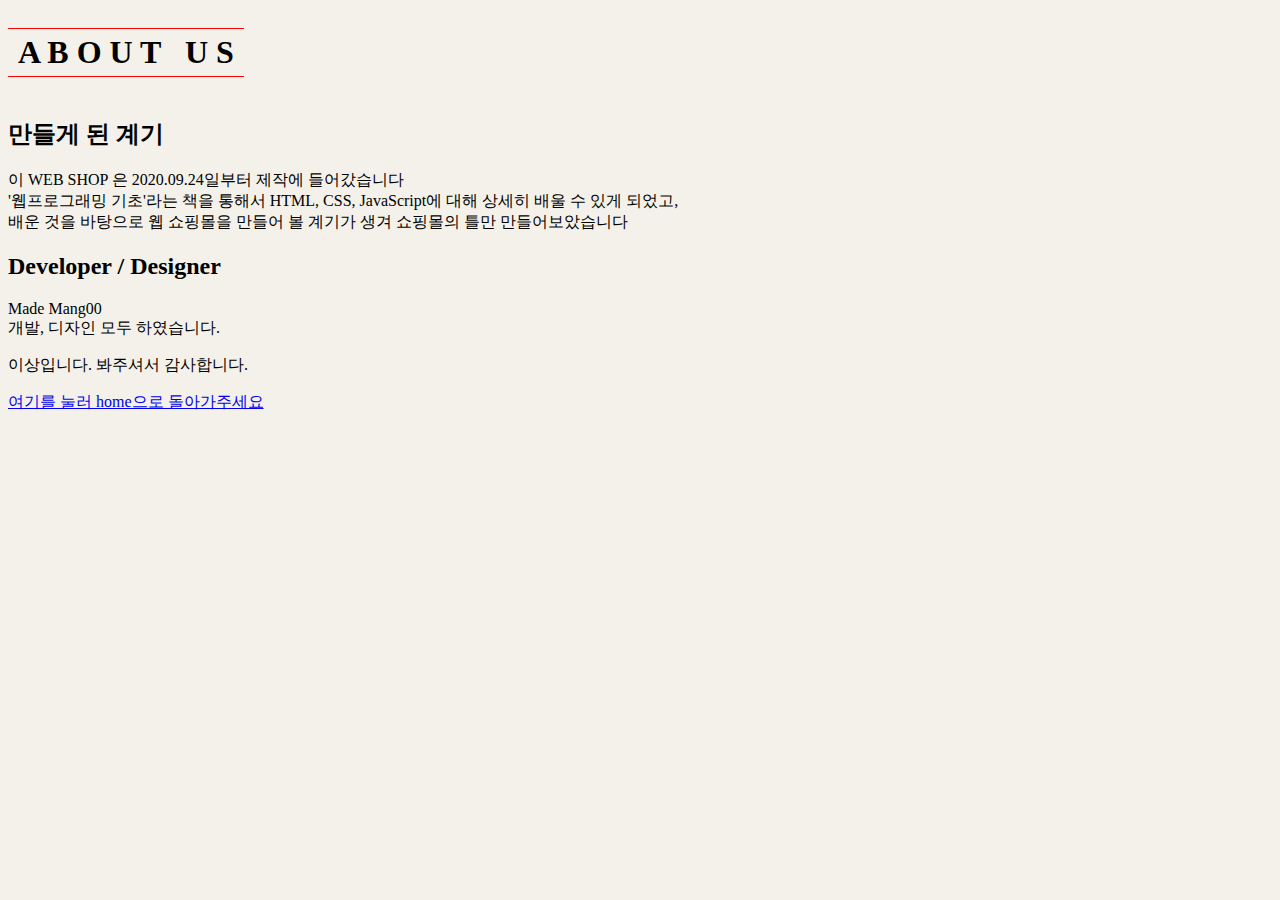
<file: 002HTML 문서 작성하기/about.html>
<!DOCTYPE html>
<html>
    <head>
        <title>ABOUT US</title>
        <style>
            body {
                background-color: #F3F1E9;
            }
            h1 {
                color:black;
                display: inline-block;
                border-top: 1px solid red;
                border-bottom: 1px solid red;
                padding: 5px 10px;
                margin-top: 20px;
            }
            #home a:hover {
                color: red;
            }
        </style>
    </head>
    <body>
        <h1>A B O U T &nbsp U S</h1>
        <h2>만들게 된 계기</h2>
        <p>이 WEB SHOP 은 2020.09.24일부터 제작에 들어갔습니다<br>
            '웹프로그래밍 기초'라는 책을 통해서 HTML, CSS, JavaScript에 대해 상세히 배울 수 있게 되었고,<br>
            배운 것을 바탕으로 웹 쇼핑몰을 만들어 볼 계기가 생겨 쇼핑몰의 틀만 만들어보았습니다
        </p>

        <h2>Developer / Designer</h2>
        <p>
            Made Mang00<br>
            개발, 디자인 모두 하였습니다.
        </p>
        <p>이상입니다. 봐주셔서 감사합니다.</p>
        <p id="home"><a href="index.html">여기를 눌러 home으로 돌아가주세요</a></p>
    </body>
</html>
</file>
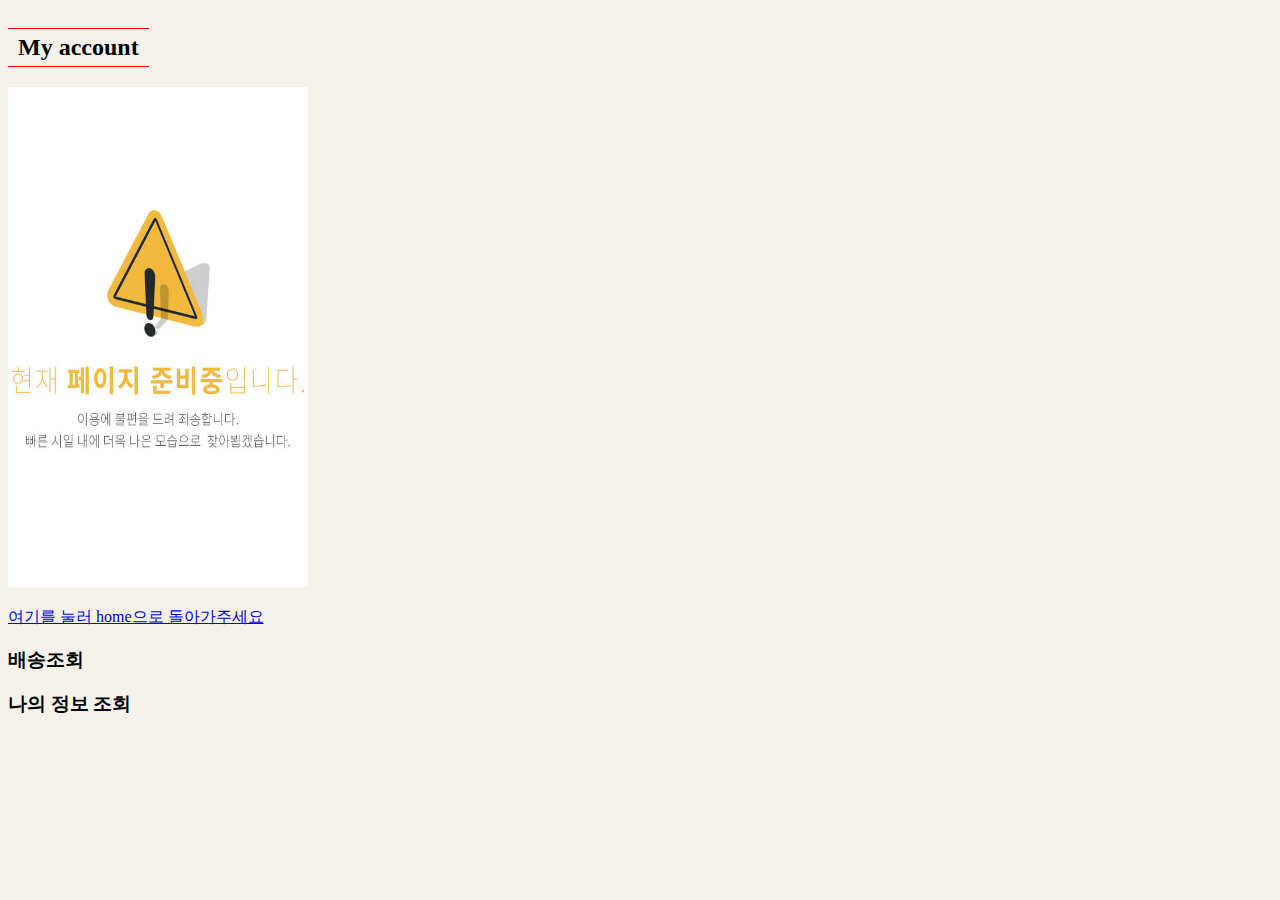
<file: 002HTML 문서 작성하기/account.html>
<!DOCTYPE html>
<html lang="en">
<head>
    <meta charset="UTF-8">
    <title>나의 구매 목록</title>
    <style>
        body {
            background-color: #F3F1E9;
        }
        h2 {
            color:black;
            display: inline-block;
            border-top: 1px solid red;
            border-bottom: 1px solid red;
            padding: 5px 10px;
            margin-top: 20px;
            animation: 2s myanim;
            animation-iteration-count:4;
        }
        #1 {
            float: left;
        }
        #2 {
            float: left;
        }
        #home a:hover {
                color: red;
            }
    </style>
</head>
<body>
    <div id="header">
        <h2>My account</h2>
    </div>
    <div id="section1">
        <img src="pageready.jpg" width="300" height="500" />
        <p id="home"><a href="index.html">여기를 눌러 home으로 돌아가주세요</a></p>
        <h3>배송조회</h3>
    </div>
    <div id="section2">
        <h3>나의 정보 조회</h3>
    </div>
    <div id="footer">
    </div>
</body>
</html>
</file>
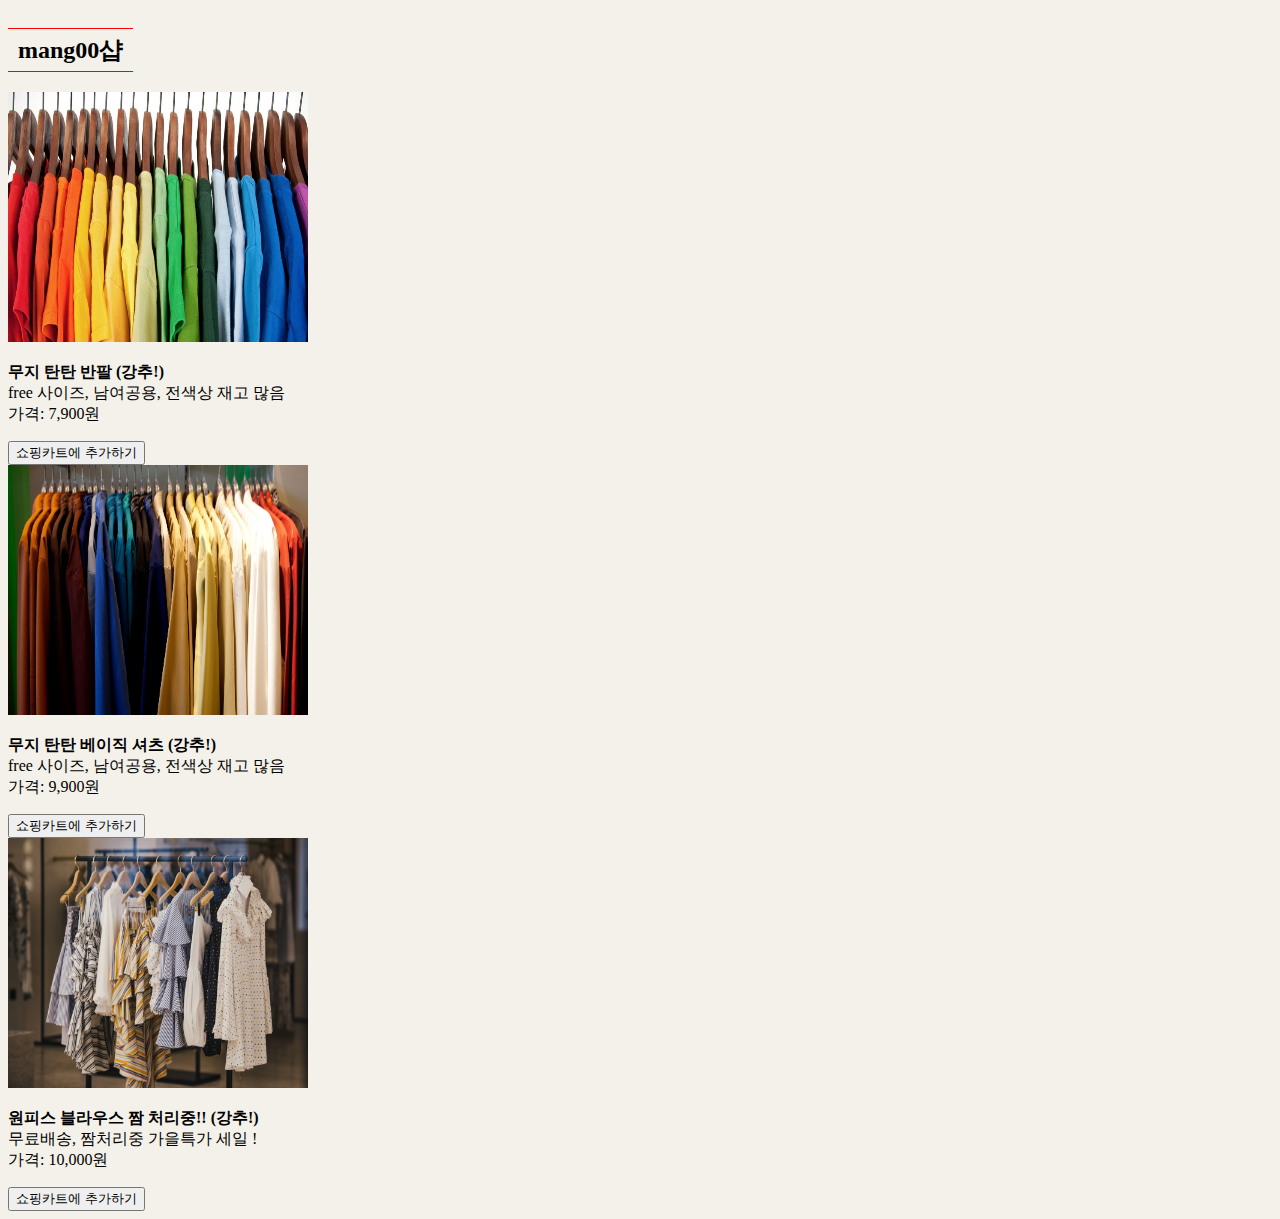
<file: 002HTML 문서 작성하기/clothing.html>
<!DOCTYPE html>
<html>
    <head>
        <title>mang00 shop</title>
        <style>
            body {
            background-color: #F3F1E9;
            }
            h2 {
            color:black;
            display: inline-block;
            border-top: 1px solid red;
            border-bottom: 1px solid red;
            padding: 5px 10px;
            margin-top: 20px;
            }

        </style>
    </head>
    <body>
        <div id="header">
            <h2>mang00샵</h2>
        </div>
        <div id="product1">
            <img src="clothes1.jpg" width="300" height="250" />
            <p>
                <strong>무지 탄탄 반팔 (강추!)</strong><br>
                free 사이즈, 남여공용, 전색상 재고 많음<br />
                가격: 7,900원
            </p>
            <input type="button" value="쇼핑카트에 추가하기" />
        </div>
        <!-- div product1 -->

        <div id="product2">
            <img src="clothes2.jpg" width="300" height="250" />
            <p>
                <strong>무지 탄탄 베이직 셔츠 (강추!)</strong><br>
                free 사이즈, 남여공용, 전색상 재고 많음<br />
                가격: 9,900원
            </p>
            <input type="button" value="쇼핑카트에 추가하기" />
        </div>
        <!-- div product2 -->
        <div id="product3">
            <img src="clothes3.jpg" width="300" height="250" />
            <p>
                <strong>원피스 블라우스 짬 처리중!! (강추!)</strong><br>
                무료배송, 짬처리중 가을특가 세일 !<br />
                가격: 10,000원
            </p>
            <input type="button" value="쇼핑카트에 추가하기" />
        </div>
        <!-- div product2 -->

    </body>
</html>
</file>
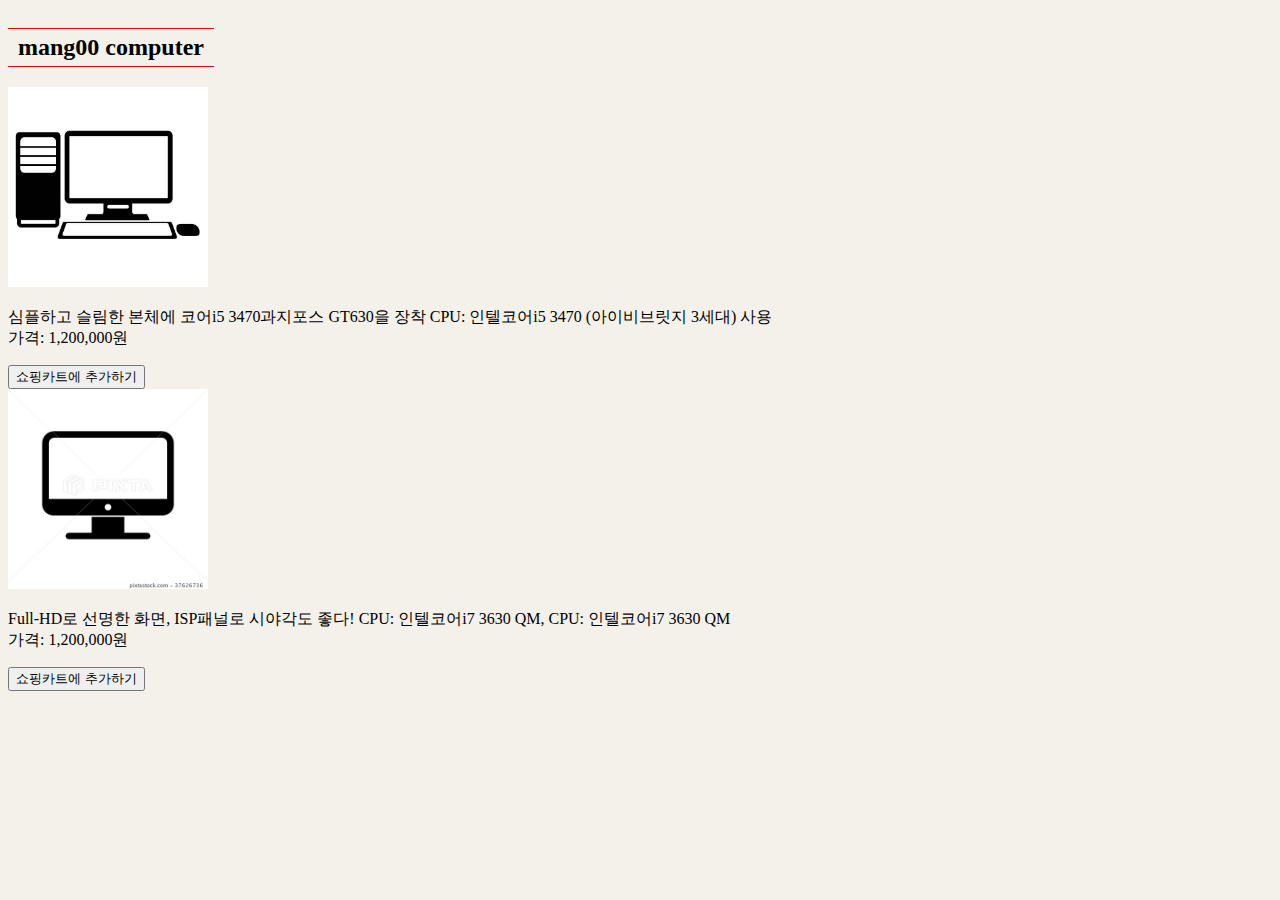
<file: 002HTML 문서 작성하기/computer.html>
<!DOCTYPE html>
<html>
    <head>
        <title>mang00 COMPUTER</title>
        <style>
            body {
            background-color: #F3F1E9;
            }
            h2 {
            color:black;
            display: inline-block;
            border-top: 1px solid red;
            border-bottom: 1px solid red;
            padding: 5px 10px;
            margin-top: 20px;
            }

        </style>
    </head>
    <body>
        <div id="header">
            <h2>mang00 computer</h2>
        </div>
        <div id="product1">
            <img src="computer.jpg" width="200" height="200" />
            <p>
                심플하고 슬림한 본체에 코어i5 3470과지포스 GT630을 장착
                CPU: 인텔코어i5 3470 (아이비브릿지 3세대) 사용<br />
                가격: 1,200,000원
            </p>
            <input type="button" value="쇼핑카트에 추가하기" />
        </div>
        <!-- div product1 -->

        <div id="product2">
            <img src="monitor.jpg" width="200" height="200" />
            <p>
                Full-HD로 선명한 화면, ISP패널로 시야각도 좋다!
                CPU: 인텔코어i7 3630 QM, CPU: 인텔코어i7 3630 QM<br />
                가격: 1,200,000원
            </p>
            <input type="button" value="쇼핑카트에 추가하기" />
        </div>
        <!-- div product2 -->
        
    </body>
</html>
</file>
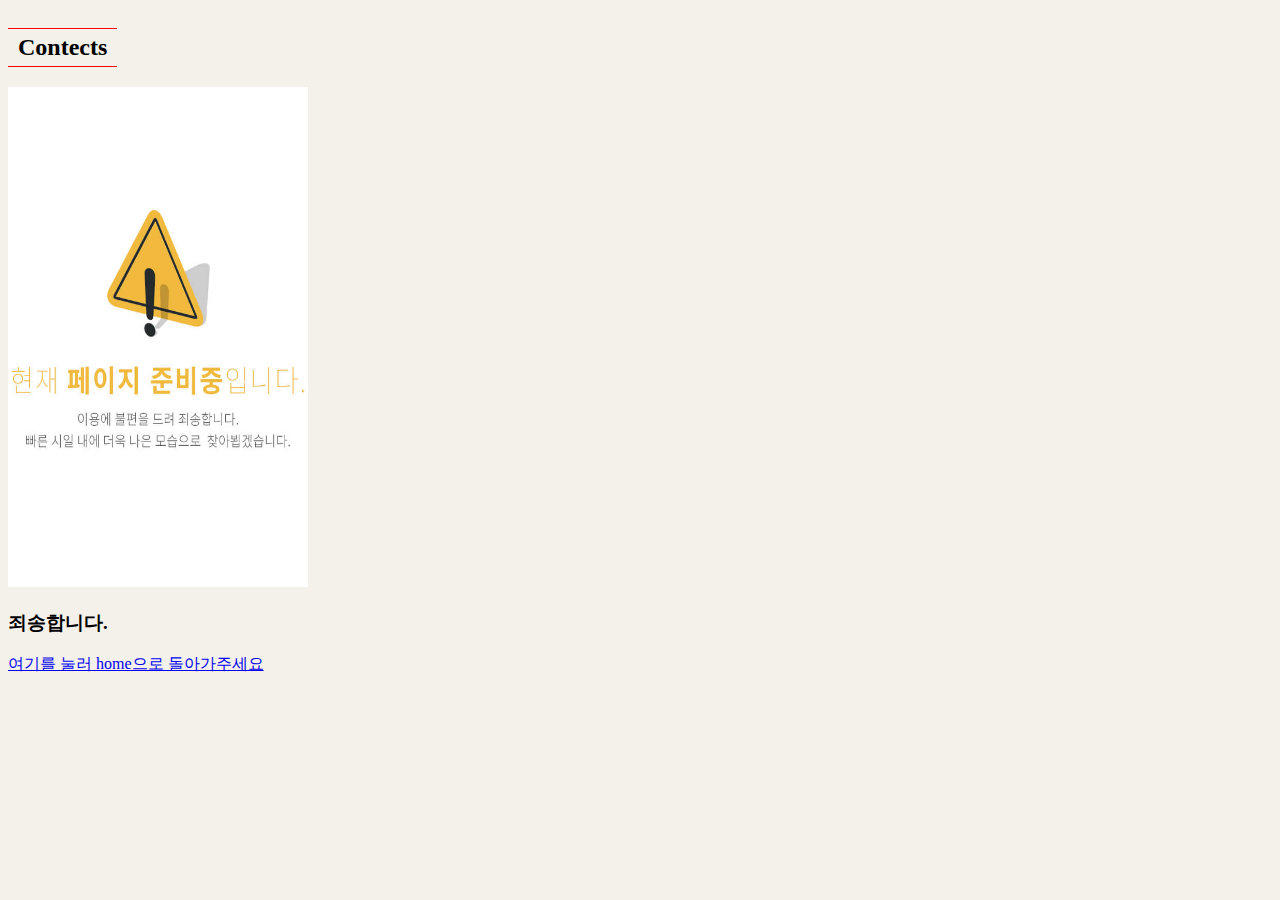
<file: 002HTML 문서 작성하기/contacts.html>
<!DOCTYPE html>
<html lang="en">
<head>
    <meta charset="UTF-8">
    <title>Contacts</title>
    <style>
        body {
            background-color: #F3F1E9;
        }
        h2 {
            color:black;
            display: inline-block;
            border-top: 1px solid red;
            border-bottom: 1px solid red;
            padding: 5px 10px;
            margin-top: 20px;
            animation: 2s myanim;
            animation-iteration-count:4;
        }
        #home a:hover {
                color: red;
            }
    </style>
</head>
<body>
    <div id="header">
        <h2>Contects</h2>
    </div>
    <div id="section">
        <img src="pageready.jpg" width="300" height="500" />
        <h3>죄송합니다.</h3>
    </div>
    <div id="footer">
        <p id="home"><a href="index.html">여기를 눌러 home으로 돌아가주세요</a></p>
    </div>
</body>
</html>
</file>
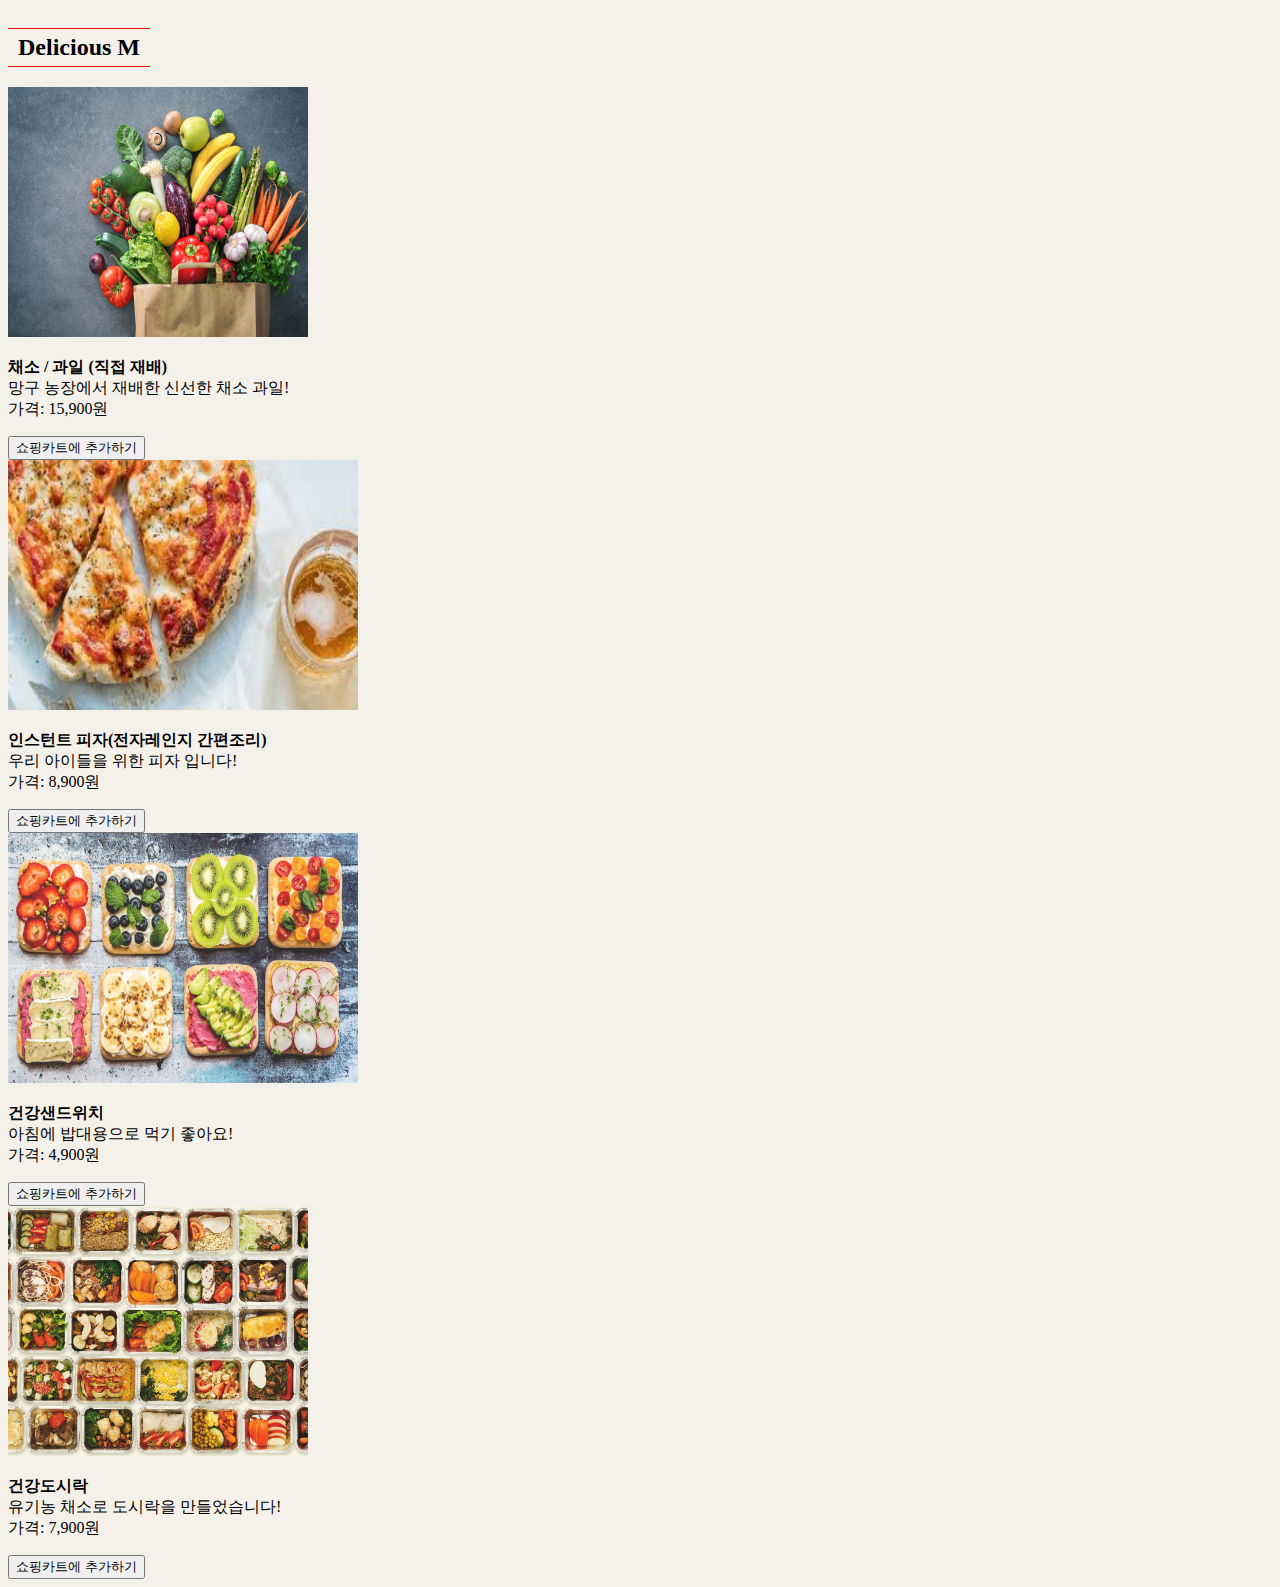
<file: 002HTML 문서 작성하기/food.html>
<!DOCTYPE html>
<html>
    <head>
        <title>Delicious M</title>
        <style>
            body {
            background-color: #F3F1E9;
            }
            h2 {
            color:black;
            display: inline-block;
            border-top: 1px solid red;
            border-bottom: 1px solid red;
            padding: 5px 10px;
            margin-top: 20px;
            }

        </style>
    </head>
    <body>
        <div id="header">
            <h2>Delicious M</h2>
        </div>
        <div id="product1">
            <img src="food1.jpg" width="300" height="250" />
            <p>
                <strong>채소 / 과일 (직접 재배)</strong><br>
                망구 농장에서 재배한 신선한 채소 과일!<br />
                가격: 15,900원
            </p>
            <input type="button" value="쇼핑카트에 추가하기" />
        </div>
        <!-- div product1 -->

        <div id="product2">
            <img src="food2.jpg" width="350" height="250" />
            <p>
                <strong>인스턴트 피자(전자레인지 간편조리)</strong><br>
                우리 아이들을 위한 피자 입니다!<br />
                가격: 8,900원
            </p>
            <input type="button" value="쇼핑카트에 추가하기" />
        </div>
        <!-- div product2 -->
        <div id="product3">
            <img src="food3.jpg" width="350" height="250" />
            <p>
                <strong>건강샌드위치</strong><br>
                아침에 밥대용으로 먹기 좋아요!<br />
                가격: 4,900원
            </p>
            <input type="button" value="쇼핑카트에 추가하기" />
        </div>
        <!-- div product2 -->
        <div id="product4">
            <img src="food4.jpg" width="300" height="250" />
            <p>
                <strong>건강도시락</strong><br>
                유기농 채소로 도시락을 만들었습니다!<br />
                가격: 7,900원
            </p>
            <input type="button" value="쇼핑카트에 추가하기" />
        </div>
        <!-- div product2 -->

    </body>
</html>
</file>
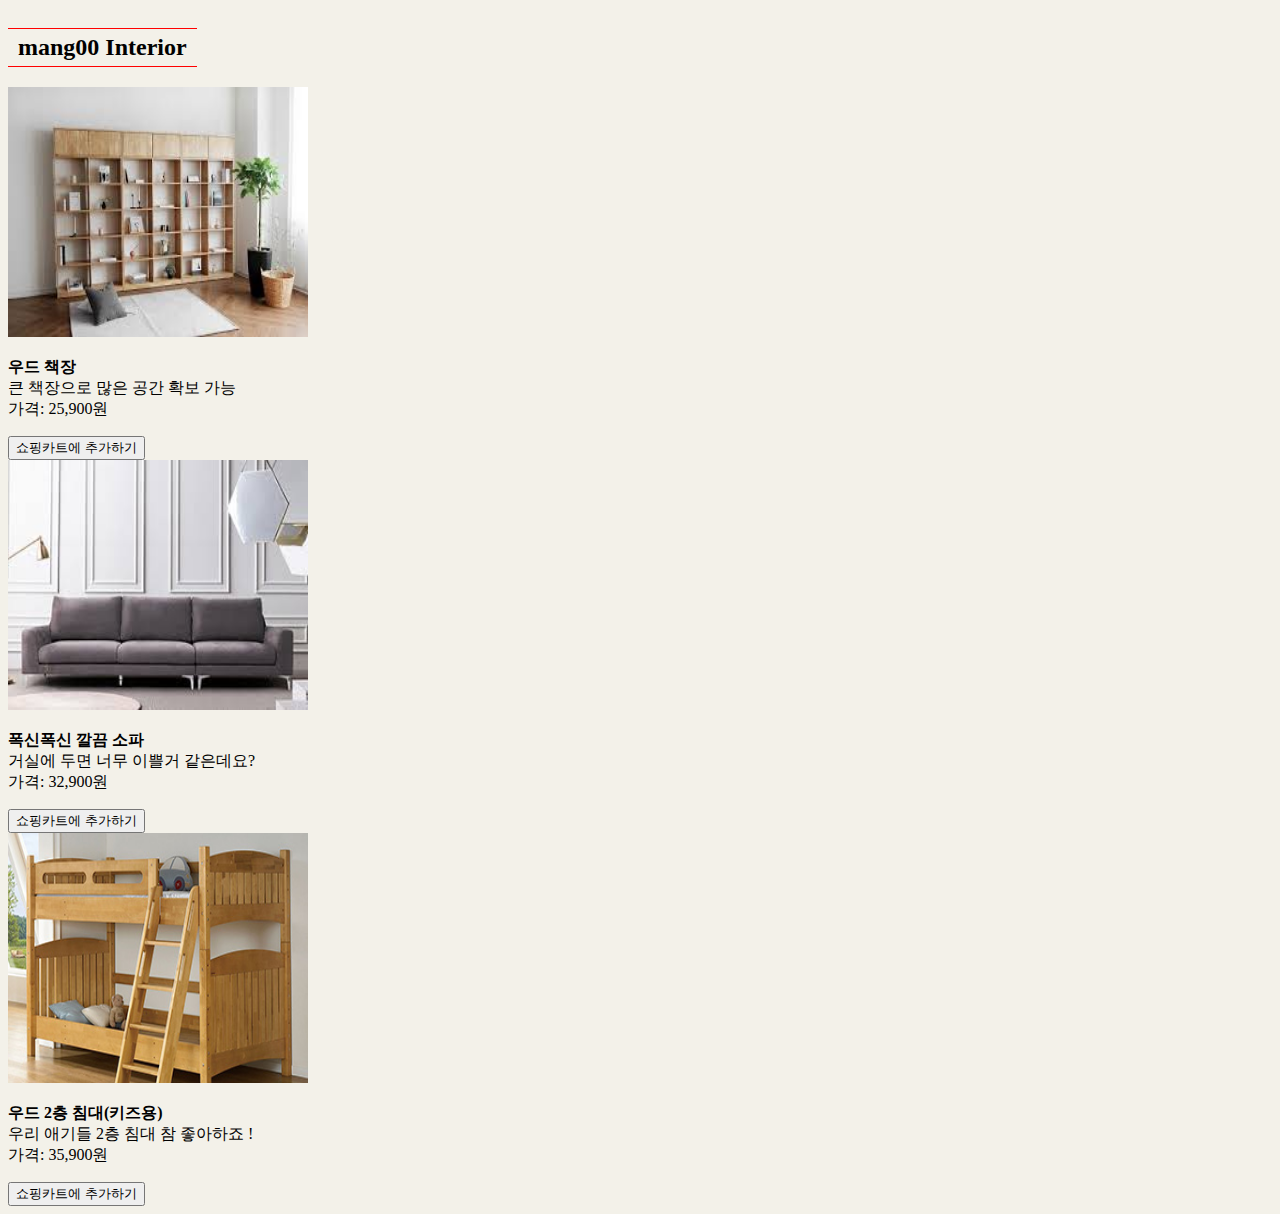
<file: 002HTML 문서 작성하기/intearier.html>
<!DOCTYPE html>
<html>
    <head>
        <title>mang00 Interior</title>
        <style>
            body {
            background-color: #F3F1E9;
            }
            h2 {
            color:black;
            display: inline-block;
            border-top: 1px solid red;
            border-bottom: 1px solid red;
            padding: 5px 10px;
            margin-top: 20px;
            }

        </style>
    </head>
    <body>
        <div id="header">
            <h2>mang00 Interior</h2>
        </div>
        <div id="product1">
            <img src="gago1.jpg" width="300" height="250" />
            <p>
                <strong>우드 책장</strong><br>
                큰 책장으로 많은 공간 확보 가능<br />
                가격: 25,900원
            </p>
            <input type="button" value="쇼핑카트에 추가하기" />
        </div>
        <!-- div product1 -->

        <div id="product2">
            <img src="gago2.jpg" width="300" height="250" />
            <p>
                <strong>폭신폭신 깔끔 소파</strong><br>
                거실에 두면 너무 이쁠거 같은데요?<br />
                가격: 32,900원
            </p>
            <input type="button" value="쇼핑카트에 추가하기" />
        </div>
        <!-- div product2 -->
        <div id="product3">
            <img src="gago3.jpg" width="300" height="250" />
            <p>
                <strong>우드 2층 침대(키즈용)</strong><br>
                우리 애기들 2층 침대 참 좋아하죠 !<br />
                가격: 35,900원
            </p>
            <input type="button" value="쇼핑카트에 추가하기" />
        </div>
        <!-- div product2 -->

    </body>
</html>
</file>
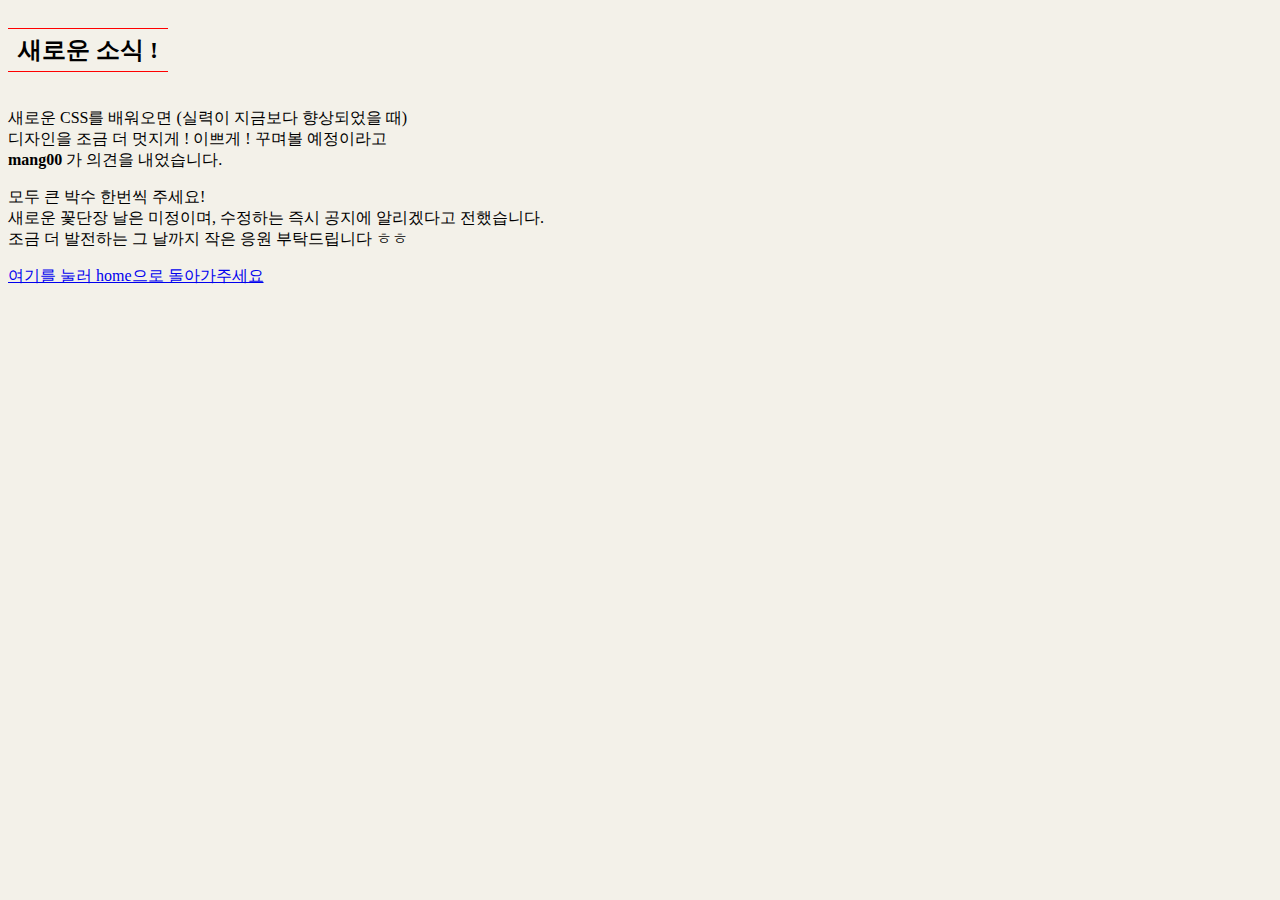
<file: 002HTML 문서 작성하기/news.html>
<!DOCTYPE html>
<html lang="en">
<head>
    <meta charset="UTF-8">
    <title>News - 새로운 소식</title>
    <style>
        body {
                background-color: #F3F1E9;
            }
        h2 {
            color:black;
                display: inline-block;
                border-top: 1px solid red;
                border-bottom: 1px solid red;
                padding: 5px 10px;
                margin-top: 20px;
                animation: 2s myanim;
                animation-iteration-count:4;
        }

        @keyframes myanim {
            0% {color: black;}
            25%{color: yellow;}
            50% {color: black;}
            75%{color: yellow;}
            100%{color: black;}
        }
        #home a:hover {
                color: red;
            }
    </style>
</head>
<body>
    <h2>새로운 소식 !</h2>
    <P>
        새로운 CSS를 배워오면 (실력이 지금보다 향상되었을 때) <br>
        디자인을 조금 더 멋지게 ! 이쁘게 ! 꾸며볼 예정이라고<br>
        <strong>mang00</strong> 가 의견을 내었습니다.
    </P>
    <p>
        모두 큰 박수 한번씩 주세요!<br>
        새로운 꽃단장 날은 미정이며, 수정하는 즉시 공지에 알리겠다고 전했습니다.<br>
        조금 더 발전하는 그 날까지 작은 응원 부탁드립니다 ㅎㅎ 
    </p>
    <p id="home"><a href="index.html">여기를 눌러 home으로 돌아가주세요</a></p>
</body>
</html>
</file>
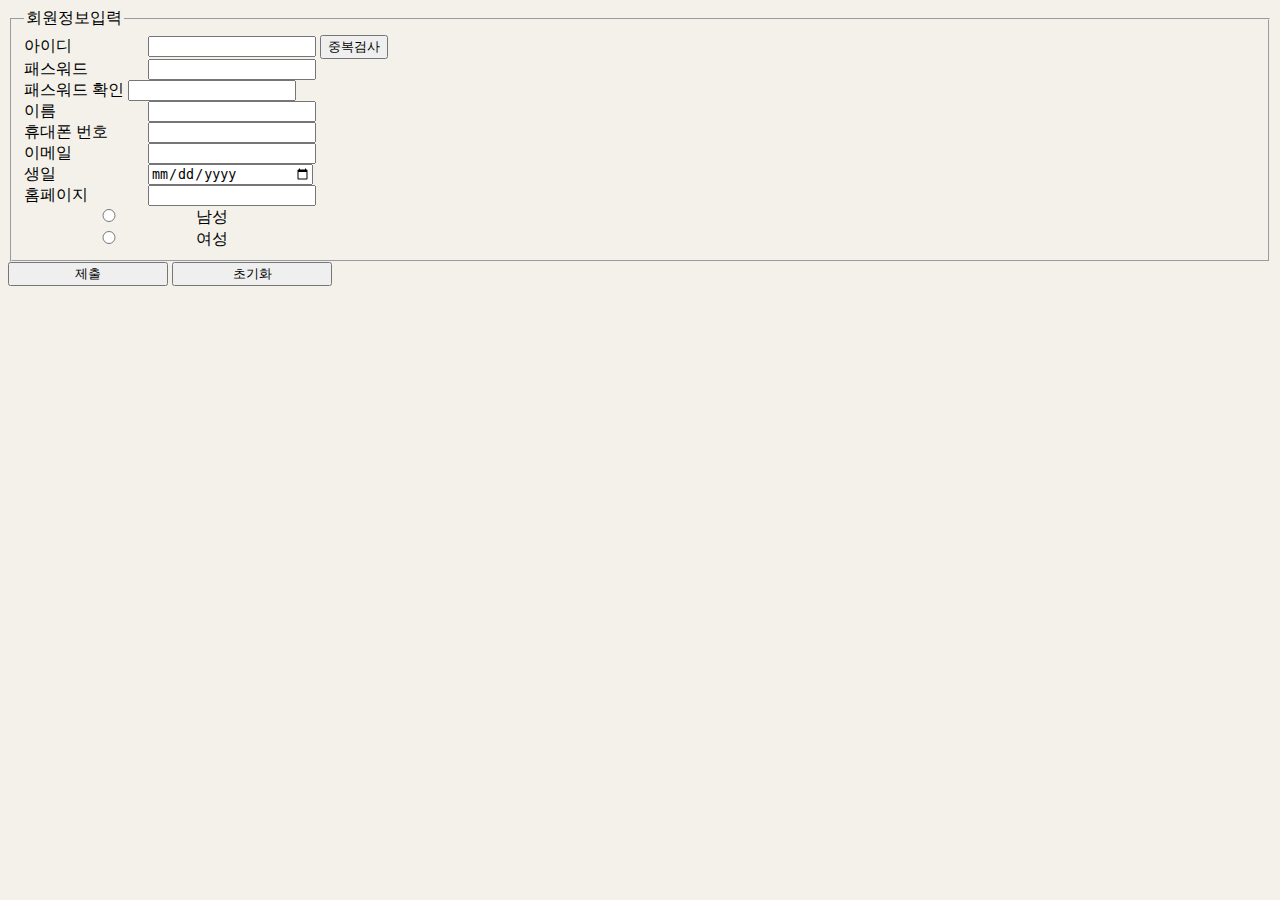
<file: 002HTML 문서 작성하기/register.html>
<!DOCTYPE html>
<html>
    <head>
        <style>
            body {
                height: 100%;
                background-color: #F3F1E9;
            }
            label {
                display: inline-block;
                width: 120px;
            }
            input {
                display: inline-block;
                width: 160px;
            }
        </style>
        <!-- style -->
    </head>
    <!-- head -->
    
    <body>
        <div id="page-wrap">
            <form method="post" action="process.jsp">
                <fieldset>
                    <legend>회원정보입력</legend>
                    <label for="name">아이디</label>
                    <input type="text" name="name" id="text1" />
                    <button>중복검사</button><br />
                    <label for="password1">패스워드</label>
                    <input type="password" name="password1" /><br />
                    <lable for="password2">패스워드 확인</lable>
                    <input type="password" name="password2" /><br />
                    <label for="name">이름</label>
                    <input type="text" name="name" /><br />
                    <label for="tel">휴대폰 번호</label>
                    <input type="tel" name="tel" />
                    <br />
                    <label for="email">이메일</label>
                    <input type="email" name="email" />
                    <br />
                    <label for="dob">생일</label>
                    <input type="date" name="dob"/>
                    <br />
                    <label for="url">홈페이지</label>
                    <input type="url" name="url"/>
                    <br />
                    <input type="radio" name="gender" value="Male">
                    남성<br>
                    <input type="radio" name="gender" value="Female">
                    여성<br>
                </fieldset>
                <!-- fieldset -->

                <input type="submit" name="submit" value="제출" />
                <input type="reset" name="reset" value="초기화" />
            </form>
            <!-- form -->
        </div>
        <!-- div -->
    </body>
</html>
</file>
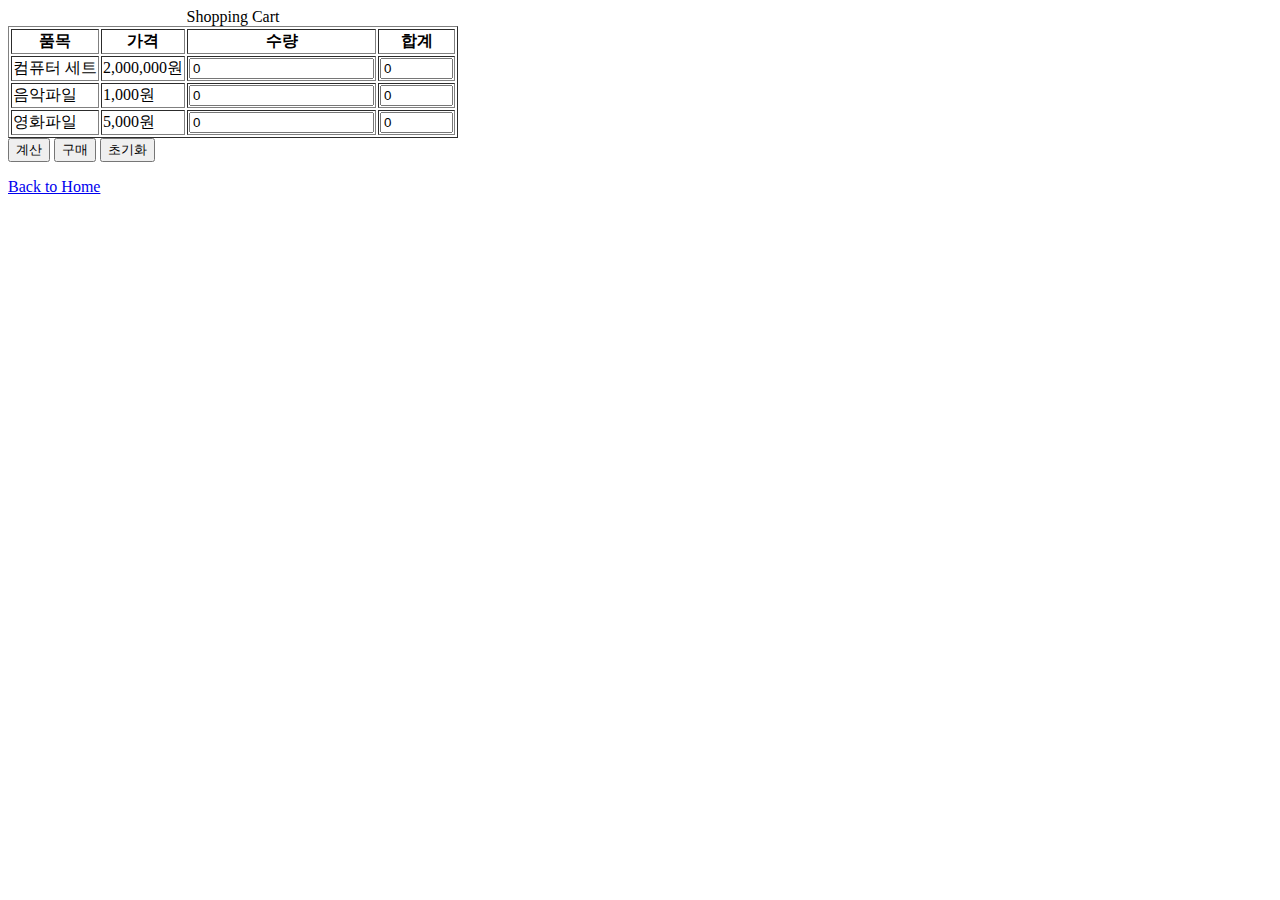
<file: 002HTML 문서 작성하기/shopcart.html>
<html>
    <head>
        <title>쇼핑 카트</title>
        <style></style>
    </head>
    <!-- head -->

    <body>
        <form action="#">
            <table border="1">
                <caption>Shopping Cart</caption>
                <tr>
                    <th>품목</th>
                    <th>가격</th>
                    <th>수량</th>
                    <th>합계</th>
                </tr>
                <tr>
                    <td>컴퓨터 세트</td>
                    <td>2,000,000원</td>
                    <td><input type="number" min="0" step="1" value="0"></td>
                    <td><input type="text" size="6" value="0" /></td>
                </tr>
                <tr>
                    <td>음악파일</td>
                    <td>1,000원</td>
                    <td><input type="number" min="0" step="1" value="0"></td>
                    <td><input type="text" size="6" value="0" /></td>
                </tr>
                <tr>
                    <td>영화파일</td>
                    <td>5,000원</td>
                    <td><input type="number" min="0" step="1" value="0"></td>
                    <td><input type="text" size="6" value="0" /></td>
                </tr>
            </table>
            <!-- table -->
            <input type="button" value="계산" />
            <input type="submit" value="구매" />
            <input type="reset" value="초기화" /> 
        </form>
        <!-- form -->
        <a href="index.html">Back to Home</a>
    </body>
</html>
</file>
